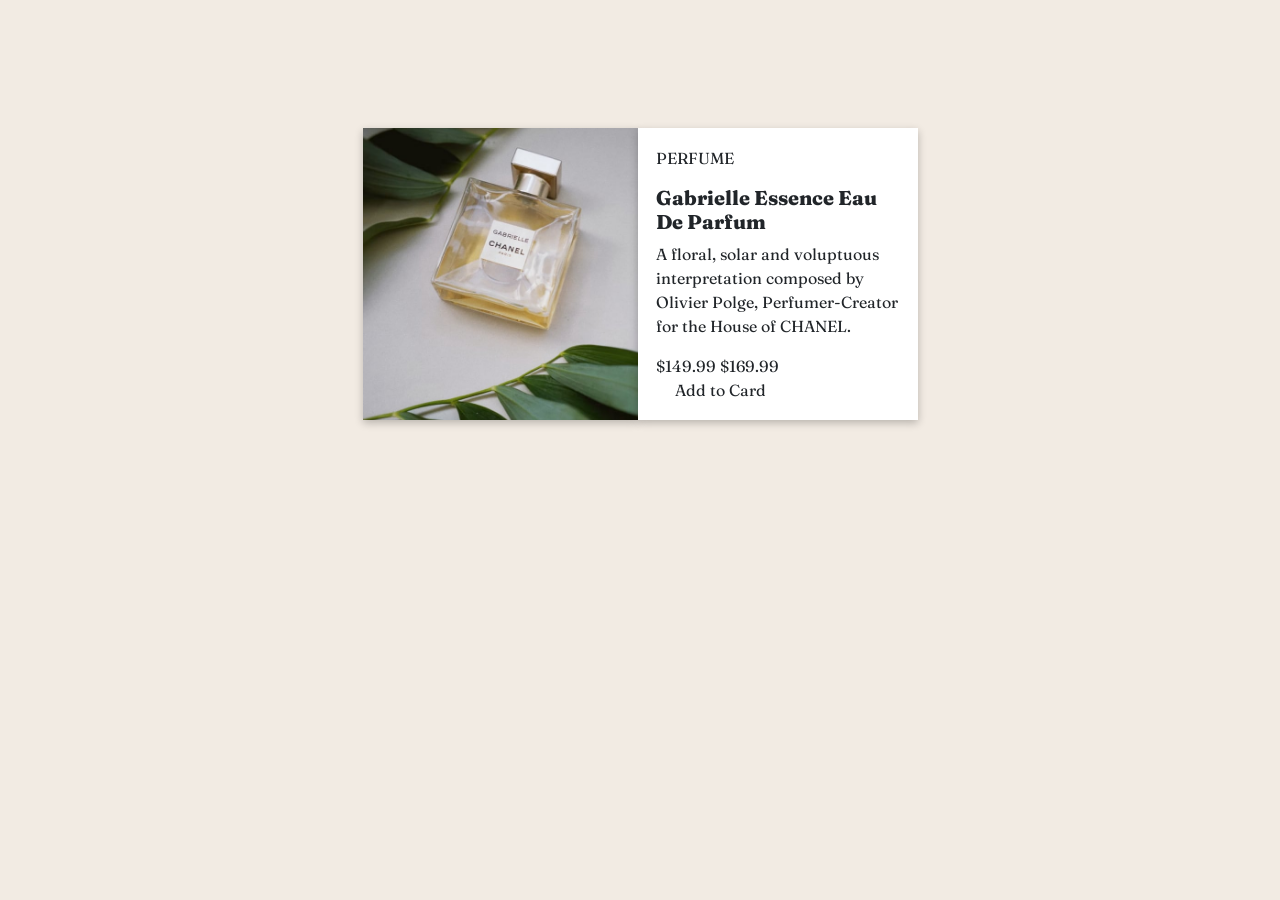
<file: index.html>
<!doctype html>
<html lang="en">

<head>
  <meta charset="utf-8">
  <meta name="viewport" content="width=device-width, initial-scale=1">
  <title>Bootstrap demo</title>
  <link rel="stylesheet" href="style.css">
  <link href="https://cdn.jsdelivr.net/npm/bootstrap@5.2.3/dist/css/bootstrap.min.css" rel="stylesheet"
    integrity="sha384-rbsA2VBKQhggwzxH7pPCaAqO46MgnOM80zW1RWuH61DGLwZJEdK2Kadq2F9CUG65" crossorigin="anonymous">
</head>

<body style="background-color: hsl(30, 38%, 92%);">
  <div class=" container">

    <div class="img"></div>
    <div class="text col-6 col-sm-12">
      <p>PERFUME</p>
      <h1>Gabrielle Essence Eau De Parfum</h1>
      <p>A floral, solar and voluptuous interpretation composed by Olivier Polge,
        Perfumer-Creator for the House of CHANEL.
      </p>
      <div>
        $149.99 <span>$169.99</span>
      </div>
      <div class="button"><img src="./images/icon-cart.svg" alt=""> Add to Card</div>

    </div>

  </div>
  <script src="https://cdn.jsdelivr.net/npm/bootstrap@5.2.3/dist/js/bootstrap.bundle.min.js"
    integrity="sha384-kenU1KFdBIe4zVF0s0G1M5b4hcpxyD9F7jL+jjXkk+Q2h455rYXK/7HAuoJl+0I4"
    crossorigin="anonymous"></script>
</body>

</html>
</file>
<file: style.css>
@import url("https://fonts.googleapis.com/css2?family=Amatic+SC:wght@700&family=Fraunces:ital,opsz,wght@1,9..144,700&family=Montserrat:ital,wght@0,400;1,500&display=swap");
@import url("https://fonts.googleapis.com/css2?family=Fraunces:ital,opsz,wght@1,9..144,500&family=Montserrat:ital,wght@1,700&display=swap");
* {
  margin: 0;
  padding: 0;
  box-sizing: border-box;
  font-family: "Fraunces", serif;
}
body {
  height: 70vh;
}

.container {
  display: grid;
  grid-template-columns: 275px 280px;
  justify-content: center;
  margin: 10%;
}

.img {
  background-image: url("./images/image-product-desktop.jpg");
  background-position: center;
  background-size: cover;
  background-repeat: no-repeat;
  box-shadow: rgba(0, 0, 0, 0.24) 0px 3px 8px;
  /* border: 2px solid red; */
}
.text {
  /* border: 2px solid rebeccapurple; */
  background-color: hsl(0, 0%, 100%);
  box-shadow: rgba(0, 0, 0, 0.24) 0px 3px 8px;
  text-align: start;
  padding: 18px;
}
.text h1 {
  font-weight: 800;
  font-size: 20px;
}
</file>
